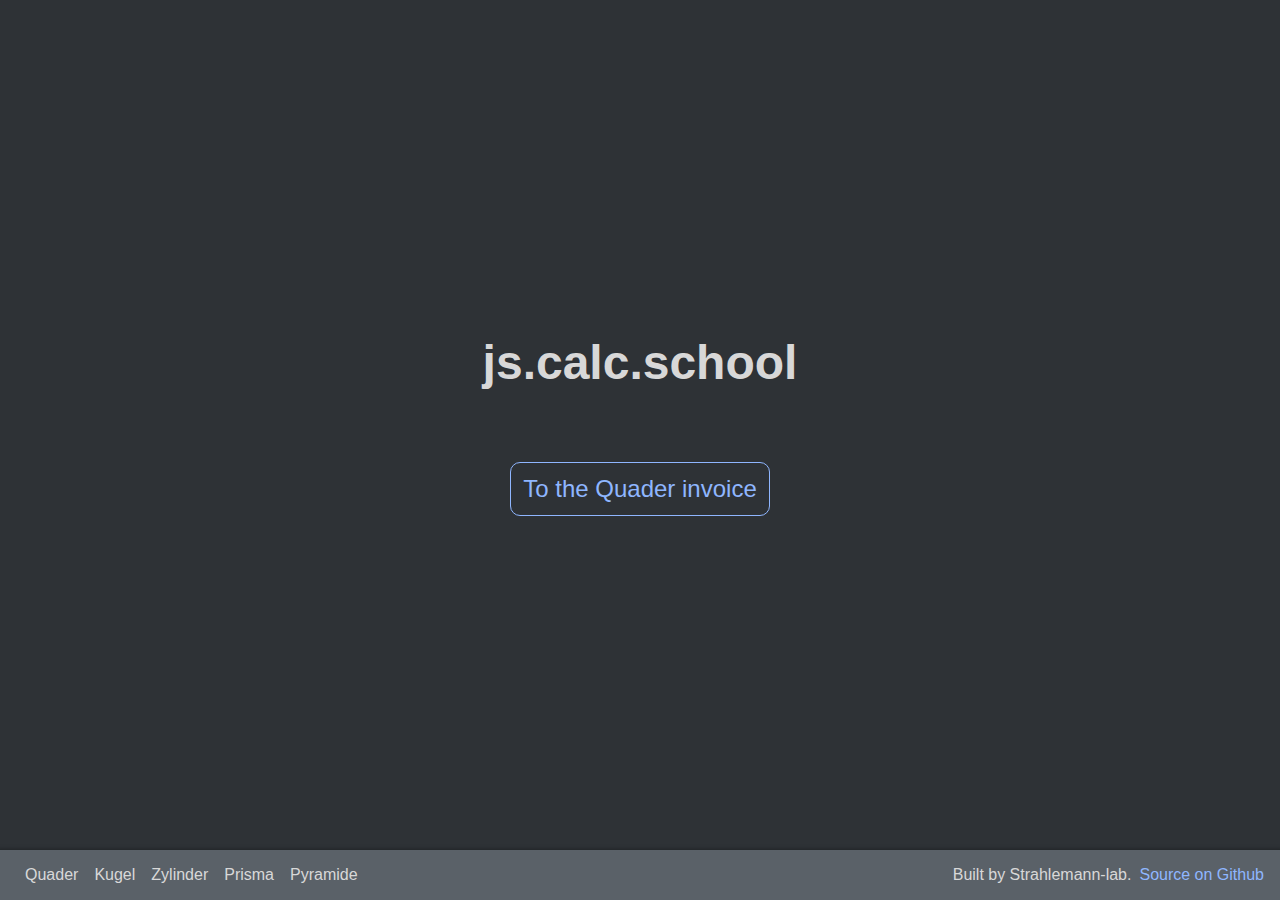
<file: index.html>
<!DOCTYPE html>
<html lang="en">
<head>
    <meta charset="UTF-8">
    <meta name="viewport" content="width=device-width, initial-scale=1.0">
    <title>Home</title>
    <script src="main.js" defer></script>
    <link rel="stylesheet" href="style.css">
</head>
<body id="body" data-site="home">
    <main>
        <div class="site">
            
        </div>
        <div class="home">
            <h1>js.calc.school</h1>
            <a href="quader.html">To the Quader invoice</a>
        </div>
    </main>
    <footer>
        <div class="site-footer">
            <section class="site-settings">
                <a href="quader.html">Quader</a>
                <a href="kugel.html">Kugel</a>
                <a href="zylinder.html">Zylinder</a>
                <a href="prisma.html">Prisma</a>
                <a href="pyramide.html">Pyramide</a>
            </section>
            <section>
                <p><a href="impressum.html">Built by Strahlemann-lab.</a></p>
                <a href="https://github.com/Strahlemann-lab" target="_blank">Source on Github</a>
            </section>
        </div> 
    </footer>
</body>
</html>
</file>
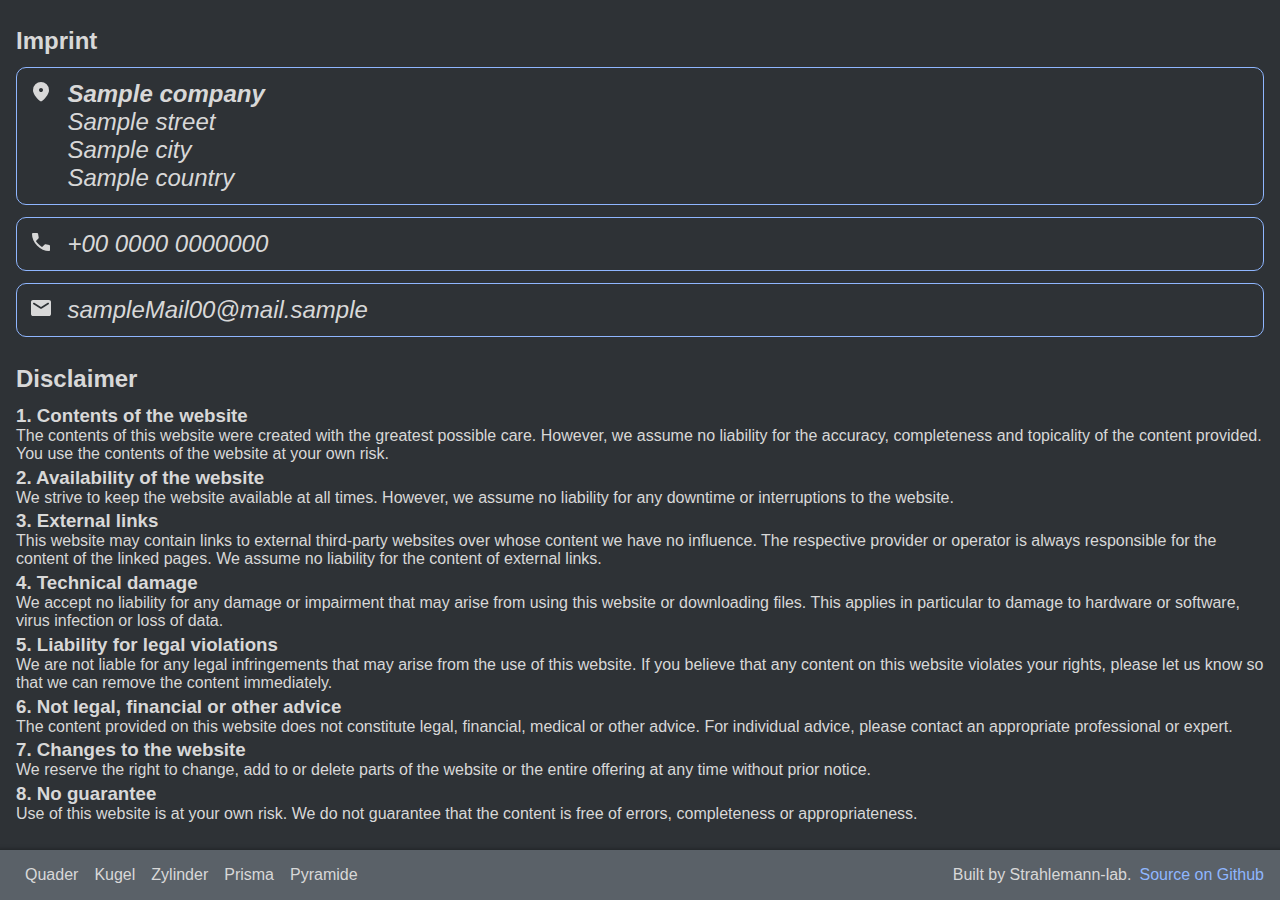
<file: impressum.html>
<!DOCTYPE html>
<html lang="en">
<head>
    <meta charset="UTF-8">
    <meta name="viewport" content="width=device-width, initial-scale=1.0">
    <title>imprint</title>
    <script src="main.js" defer></script>
    <link rel="stylesheet" href="style.css">
</head>
<body id="body" data-site="home">
    <main>
        <div class="site">
            
        </div>
        <div class="home">
            <div class="main-1">
                <div class="in">
                    <h2>Imprint</h2>
                    <address>
                        <a href="#">
                            <svg xmlns="http://www.w3.org/2000/svg" height="24px" viewBox="0 -960 960 960" width="24px" fill="#e8eaed"><path d="M480-107q-14 0-28-5t-25-15q-65-60-115-117t-83.5-110.5q-33.5-53.5-51-103T160-552q0-150 96.5-239T480-880q127 0 223.5 89T800-552q0 45-17.5 94.5t-51 103Q698-301 648-244T533-127q-11 10-25 15t-28 5Zm0-373q33 0 56.5-23.5T560-560q0-33-23.5-56.5T480-640q-33 0-56.5 23.5T400-560q0 33 23.5 56.5T480-480Z"/></svg>
                            <p><strong>Sample company</strong><br>Sample street<br>Sample city<br>Sample country<br></p>
                        </a>
                        <a href="tel:000.000.000.000">
                            <svg xmlns="http://www.w3.org/2000/svg" height="24px" viewBox="0 -960 960 960" width="24px" fill="#e8eaed"><path d="M798-120q-125 0-247-54.5T329-329Q229-429 174.5-551T120-798q0-18 12-30t30-12h162q14 0 25 9.5t13 22.5l26 140q2 16-1 27t-11 19l-97 98q20 37 47.5 71.5T387-386q31 31 65 57.5t72 48.5l94-94q9-9 23.5-13.5T670-390l138 28q14 4 23 14.5t9 23.5v162q0 18-12 30t-30 12Z"/></svg>
                            <p>+00 0000 0000000</p>
                        </a>
                        <a href="mailto:sampleMail00@mail.sample">
                            <svg xmlns="http://www.w3.org/2000/svg" height="24px" viewBox="0 -960 960 960" width="24px" fill="#e8eaed"><path d="M160-160q-33 0-56.5-23.5T80-240v-480q0-33 23.5-56.5T160-800h640q33 0 56.5 23.5T880-720v480q0 33-23.5 56.5T800-160H160Zm320-287q5 0 10.5-1.5T501-453l283-177q8-5 12-12.5t4-16.5q0-20-17-30t-35 1L480-520 212-688q-18-11-35-.5T160-659q0 10 4 17.5t12 11.5l283 177q5 3 10.5 4.5T480-447Z"/></svg>
                            <p>sampleMail00@mail.sample</p>
                        </a>
                    </address>
                    <h2>Disclaimer</h2>
                    <h3>1. Contents of the website</h3>
                    <p>The contents of this website were created with the greatest possible care. However, we assume no liability for the accuracy, completeness and topicality of the content provided. You use the contents of the website at your own risk.</p>
                    <h3>2. Availability of the website</h3>
                    <p>We strive to keep the website available at all times. However, we assume no liability for any downtime or interruptions to the website.</p>
                    <h3>3. External links</h3>
                    <p>This website may contain links to external third-party websites over whose content we have no influence. The respective provider or operator is always responsible for the content of the linked pages. We assume no liability for the content of external links.</p>
                    <h3>4. Technical damage</h3>
                    <p>We accept no liability for any damage or impairment that may arise from using this website or downloading files. This applies in particular to damage to hardware or software, virus infection or loss of data.</p>
                    <h3>5. Liability for legal violations</h3>
                    <p>We are not liable for any legal infringements that may arise from the use of this website. If you believe that any content on this website violates your rights, please let us know so that we can remove the content immediately.</p>
                    <h3>6. Not legal, financial or other advice</h3>
                    <p>The content provided on this website does not constitute legal, financial, medical or other advice. For individual advice, please contact an appropriate professional or expert.</p>
                    <h3>7. Changes to the website</h3>
                    <p>We reserve the right to change, add to or delete parts of the website or the entire offering at any time without prior notice.</p>
                    <h3>8. No guarantee</h3>
                    <p>Use of this website is at your own risk. We do not guarantee that the content is free of errors, completeness or appropriateness.</p>

                </div>
            </div>
        </div>
    </main>
    <footer>
        <div class="site-footer">
            <section class="site-settings">
                <a href="quader.html">Quader</a>
                <a href="kugel.html">Kugel</a>
                <a href="zylinder.html">Zylinder</a>
                <a href="prisma.html">Prisma</a>
                <a href="pyramide.html">Pyramide</a>
            </section>
            <section>
                <p>Built by Strahlemann-lab.</p>
                <a href="https://github.com/Strahlemann-lab" target="_blank">Source on Github</a>
            </section>
        </div> 
    </footer>
</body>
</html>
</file>
<file: style.css>
:root{
    --background-color-hover: #1c2024;
    --hover-color: #42454b;

    --color: #d8d8d8;
    --color-link: #8fb6ff;

    --site-content-width: min(100%, 1400px);
    --font-standard: Inter, -apple-system, BlinkMacSystemFont, Segoe UI, Oxygen, Ubuntu, Roboto, Cantarell, Fira Sans, Droid Sans, Helvetica Neue, sans-serif;

    --background-color: #2e3236;
    --background-color-2: #5a6168;
    
}

*{
    padding: 0;
    margin: 0;
    margin-block: 0;
    font-family: var(--font-standard);
    box-sizing: border-box;
}
body{
    background-color: var(--background-color);
    min-height: 700px;
    height: 100vh;
    color: var(--color);
    font-weight: 400;

    display: grid;
    grid-template-rows: 1fr auto;
}
main{
    display: flex;
    justify-content: center;
    position: relative;
}
.site{
    width: var(--site-content-width);
    height: 100%;
    
    display: grid;
    grid-template-columns: 1fr 1fr;
    grid-template-rows: 1fr 1fr;
}
.input-box{
    display: flex;
    flex-direction: column;
    align-items: end;
    justify-content: center;
    gap: 0.5em;

    div{
        margin-right: 30%;
        position: relative;

        input{
            padding: 5px;
            background-color: transparent;
            outline: none;
            border: 2px solid var(--color);
            border-radius: 5px;
            color: var(--color);
            width: 100px;
        }
        input:focus{
            border-color: var(--color-link);
        }
    }
}
.output-box{
    display: flex;
    flex-direction: column;
    align-items: end;
    justify-content: center;
    gap: 0.5em;

    div{
        display: inline-flex;
        gap: 1em;
        margin-right: 40%;
        
        p{
            font-weight: 700;
        }
    }
}
.formel-box{
    display: flex;
    flex-direction: column;
    justify-content: center;
    gap: 0.5em;

    div{
        display: inline-flex;
        align-items: center;
        gap: 1em;
        margin-right: 15%;
        margin-left: auto;
        
        p{
            font-weight: 700;
            width: 150px;
        }
    }
}
.skizze-box{
    position: relative;
    margin-right: 1em;
    margin-top: 1em;
    overflow: hidden;
    .text{
        color: var(--color-link);
        font-weight: 200;
        position: absolute;
    }
}
.home{
    width: var(--site-content-width);
    height: 100%;
    position: absolute;
    
    display: flex;
    flex-direction: column;
    align-items: center;
    justify-content: center;

    h1{
        font-size: 3em;
        margin-bottom: 1.5em;
    }
    a{
        text-decoration: none;
        color: var(--color-link);
        border-radius: 10px;
        border: 1px solid var(--color-link);
        font-size: 1.5em;
        padding: 0.5em;
        font-weight: 500;
        transition: all 200ms ease-in-out;
    }
    a:hover{
        background-color: var(--color-link);
        color: var(--background-color);
    }

}
.in{
    width: var(--site-content-width);
    background-color: var(--color-contrast);
    border: var(--color-z-index2) solid 1px;
    border-radius: 15px;
    padding: 1em;

    h2{
        margin-bottom: 0.5em;
    }
    h3{
        margin-top: 0.2em;
    }
    p{
        color: var(--color-z-index2);
    }
    ul{
        margin-left: 1.4em;
        color: var(--color-z-index2);
    }
    address{
        display: flex;
        flex-direction: column;
        margin-bottom: 1em;
        a{
            display: inline-flex;
            align-items: start;
            text-decoration: none;
            color: var(--color);
            margin-bottom: 0.5em;

            svg{
                margin-right: 0.6em;
                fill: var(--color);
                flex-shrink: 0;
            }
        }
    }
}



footer{
    position: sticky;
    bottom: 0;
    display: inline-flex;
    justify-content: center;
    padding-left: 1em;
    padding-right: 1em;
    height: 50px;
    background-color: var(--background-color-2);
    box-shadow: 0px 5px 5px 5px rgba(0, 0, 0, 0.425);

    .site-footer{
        width: var(--site-content-width);
        height: 100%;
        display: inline-flex;
        justify-content: space-between;
        
        .site-settings{
            display: inline-flex;
            position: relative;
            align-items: center;
            gap: 0.5em;
            background-color: transparent;
            margin: 8px 0 8px 0;
            padding: 0 5px 0 5px;
            border-radius: 4px;
            transition: background-color 200ms ease-in-out;

            a{
                text-decoration: none;
                color: var(--color);
                padding: 2px 4px 2px 4px;
                border-radius: 4px;
                transition: background-color 150ms ease-in-out;
            }
            a:hover{
                background-color: var(--background-color-hover);
            }
        }
        .site-settings:hover{
            background-color: #4c5157;
        }

        section:last-child{
            text-decoration: none;
            white-space: nowrap;
            height: 100%;
            display: inline-flex;
            align-items: center;
            gap: 0.5em;

            p a {
                color: var(--color);
            }
            a{
                color: var(--color-link);
                text-decoration: none;
            }
        }
    }
}
@keyframes hoverOpacity{
    0%{
        display: block;
        opacity: 0;
    }
    100%{
        opacity: 100%;
    }
}
@media(max-width:480px){
    footer .site-footer section:last-child{
        display: none;
    }
    footer .site-footer .site-settings .info{
        width: 280px;
    }
}
</file>
